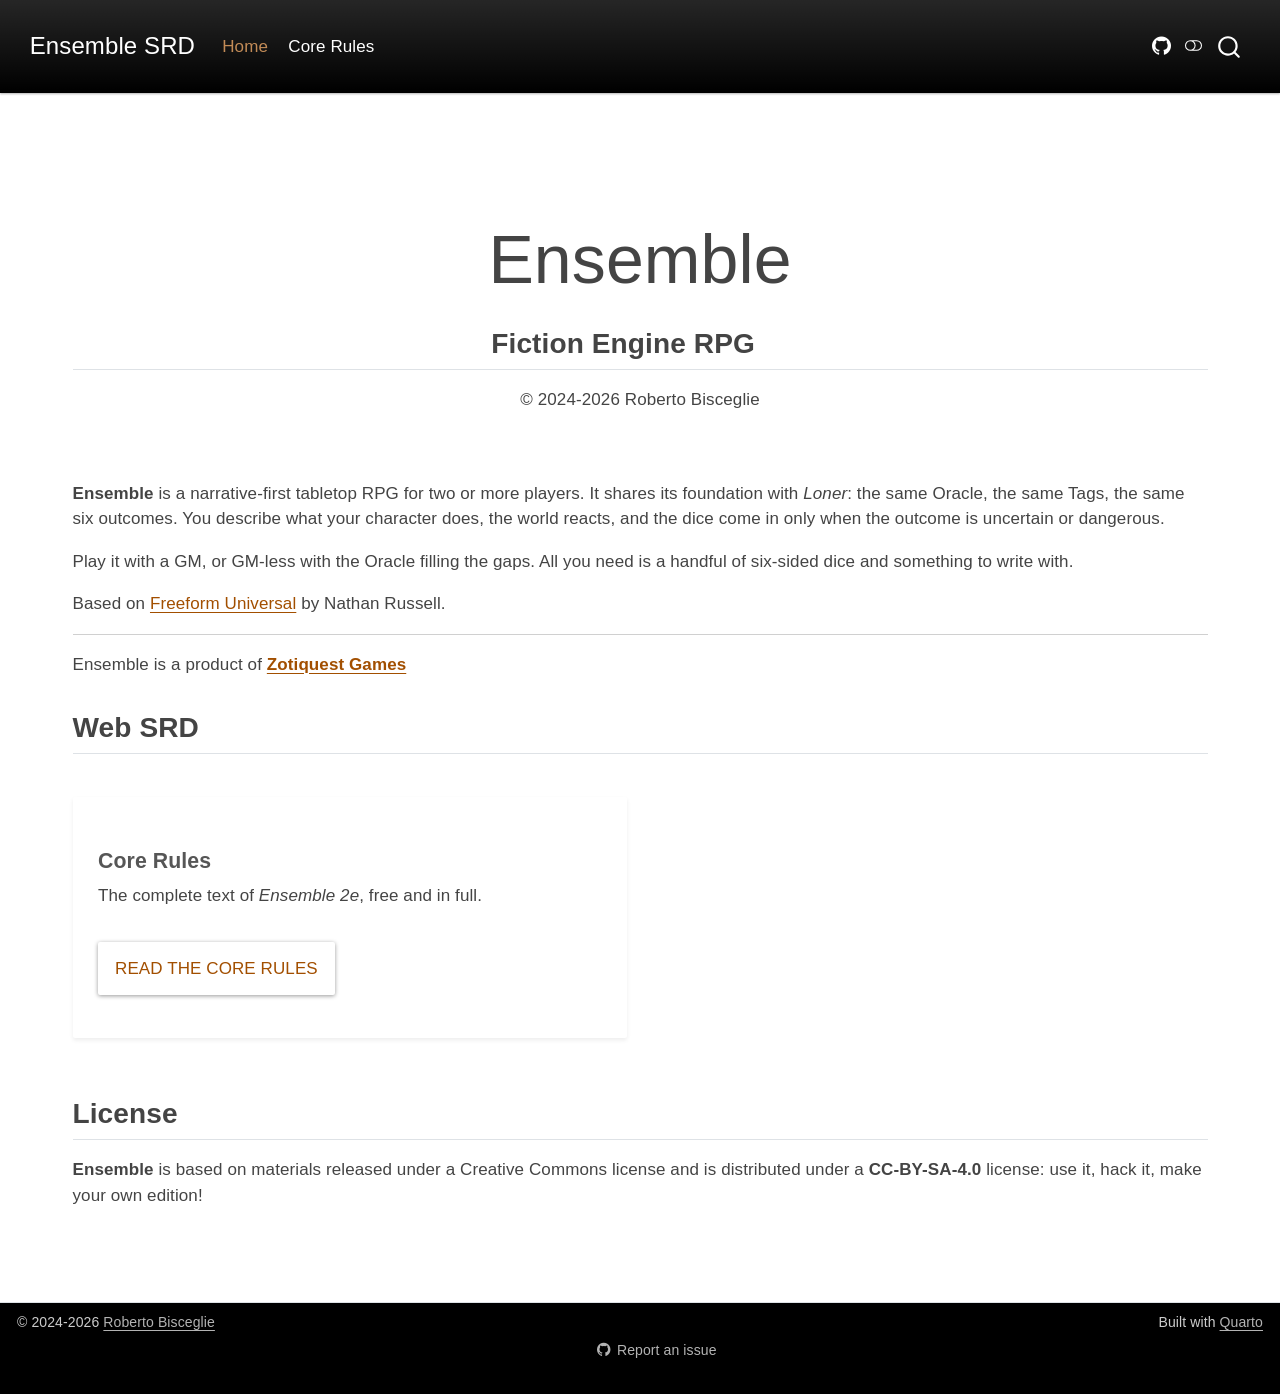
<file: index.html>
<!DOCTYPE html>
<html xmlns="http://www.w3.org/1999/xhtml" lang="en" xml:lang="en"><head>

<meta charset="utf-8">
<meta name="generator" content="quarto-1.11.9">

<meta name="viewport" content="width=device-width, initial-scale=1.0, user-scalable=yes">

<meta name="description" content="A narrative-first tabletop RPG engine for two or more players.">

<title>Ensemble: Fiction Engine RPG – Ensemble SRD</title>
<style>
/* Default styles provided by pandoc.
** See https://pandoc.org/MANUAL.html#variables-for-html for config info.
*/
span.smallcaps{font-variant: small-caps;}
div.columns{display: flex; gap: 1.5em;}
div.column{flex: auto;}
@media screen {
div.columns{gap: min(4vw, 1.5em);}
div.column{overflow-x: auto;}
}
div.hanging-indent{margin-left: 1.5em; text-indent: -1.5em;}
ul.task-list{list-style: none;}
ul.task-list li input[type="checkbox"] {
  width: 0.8em;
  margin: 0 0.8em 0.2em -1em; /* quarto-specific, see https://github.com/quarto-dev/quarto-cli/issues/4556 */ 
  vertical-align: middle;
}
</style>


<script src="site_libs/quarto-nav/quarto-nav.js"></script>
<script src="site_libs/quarto-nav/headroom.min.js"></script>
<script src="site_libs/clipboard/clipboard.min.js"></script>
<script src="site_libs/quarto-search/autocomplete.umd.js"></script>
<script src="site_libs/quarto-search/fuse.min.js"></script>
<script src="site_libs/quarto-search/quarto-search.js"></script>
<meta name="quarto:offset" content="./">
<script src="site_libs/quarto-html/quarto.js" type="module"></script>
<script src="site_libs/quarto-html/tabsets/tabsets.js" type="module"></script>
<script src="site_libs/quarto-html/scrollable-regions/scrollable-regions.js" type="module"></script>
<script src="site_libs/quarto-html/popper.min.js"></script>
<script src="site_libs/quarto-html/tippy.umd.min.js"></script>
<script src="site_libs/quarto-html/anchor.min.js"></script>
<link href="site_libs/quarto-html/tippy.css" rel="stylesheet">
<link href="site_libs/quarto-html/quarto-syntax-highlighting-63b5708e65d6cd79cd7618c58d0c21e7.css" rel="stylesheet" class="quarto-color-scheme" id="quarto-text-highlighting-styles">
<link href="site_libs/quarto-html/quarto-syntax-highlighting-dark-447e42e69aaa9833c0ba1b986f430b20.css" rel="stylesheet" class="quarto-color-scheme quarto-color-alternate" id="quarto-text-highlighting-styles">
<link href="site_libs/quarto-html/quarto-syntax-highlighting-63b5708e65d6cd79cd7618c58d0c21e7.css" rel="stylesheet" class="quarto-color-scheme-extra" id="quarto-text-highlighting-styles">
<script src="site_libs/bootstrap/bootstrap.min.js"></script>
<link href="site_libs/bootstrap/bootstrap-icons.css" rel="stylesheet">
<link href="site_libs/bootstrap/bootstrap-9a1acda90fa1c9ff6136f031258fb0ba.min.css" rel="stylesheet" append-hash="true" class="quarto-color-scheme" id="quarto-bootstrap" data-mode="light">
<link href="site_libs/bootstrap/bootstrap-dark-b6864b0c7dd1b841f8775e8aebc32da0.min.css" rel="stylesheet" append-hash="true" class="quarto-color-scheme quarto-color-alternate" id="quarto-bootstrap" data-mode="dark">
<link href="site_libs/bootstrap/bootstrap-9a1acda90fa1c9ff6136f031258fb0ba.min.css" rel="stylesheet" append-hash="true" class="quarto-color-scheme-extra" id="quarto-bootstrap" data-mode="light">
<script id="quarto-search-options" type="application/json">{
  "location": "navbar",
  "copy-button": false,
  "collapse-after": 3,
  "panel-placement": "end",
  "type": "overlay",
  "limit": 50,
  "keyboard-shortcut": [
    "f",
    "/",
    "s"
  ],
  "show-item-context": false,
  "language": {
    "search-no-results-text": "No results",
    "search-matching-documents-text": "matching documents",
    "search-copy-link-title": "Copy link to search",
    "search-hide-matches-text": "Hide additional matches",
    "search-more-match-text": "more match in this document",
    "search-more-matches-text": "more matches in this document",
    "search-clear-button-title": "Clear",
    "search-text-placeholder": "",
    "search-detached-cancel-button-title": "Cancel",
    "search-submit-button-title": "Submit",
    "search-label": "Search"
  }
}</script>


</head>

<body class="nav-fixed quarto-light"><a id="quarto-skip-link" class="visually-hidden-focusable" href="#quarto-document-content">Skip to main content</a><script id="quarto-html-before-body" type="application/javascript">
    const toggleBodyColorMode = (bsSheetEl) => {
      const mode = bsSheetEl.getAttribute("data-mode");
      const bodyEl = window.document.querySelector("body");
      if (mode === "dark") {
        bodyEl.classList.add("quarto-dark");
        bodyEl.classList.remove("quarto-light");
      } else {
        bodyEl.classList.add("quarto-light");
        bodyEl.classList.remove("quarto-dark");
      }
    }
    const toggleBodyColorPrimary = () => {
      const bsSheetEl = window.document.querySelector("link#quarto-bootstrap:not([rel=disabled-stylesheet])");
      if (bsSheetEl) {
        toggleBodyColorMode(bsSheetEl);
      }
    }
    const setColorSchemeToggle = (alternate) => {
      const toggles = window.document.querySelectorAll('.quarto-color-scheme-toggle');
      for (let i=0; i < toggles.length; i++) {
        const toggle = toggles[i];
        if (toggle) {
          toggle.setAttribute("aria-checked", alternate ? "true" : "false");
          if (alternate) {
            toggle.classList.add("alternate");
          } else {
            toggle.classList.remove("alternate");
          }
        }
      }
    };
    const toggleColorMode = (alternate) => {
      // Switch the stylesheets
      const primaryStylesheets = window.document.querySelectorAll('link.quarto-color-scheme:not(.quarto-color-alternate)');
      const alternateStylesheets = window.document.querySelectorAll('link.quarto-color-scheme.quarto-color-alternate');
      manageTransitions('#quarto-margin-sidebar .nav-link', false);
      if (alternate) {
        // note: dark is layered on light, we don't disable primary!
        enableStylesheet(alternateStylesheets);
        for (const sheetNode of alternateStylesheets) {
          if (sheetNode.id === "quarto-bootstrap") {
            toggleBodyColorMode(sheetNode);
          }
        }
      } else {
        disableStylesheet(alternateStylesheets);
        enableStylesheet(primaryStylesheets)
        toggleBodyColorPrimary();
      }
      manageTransitions('#quarto-margin-sidebar .nav-link', true);
      // Switch the toggles
      setColorSchemeToggle(alternate)
    }
    // Hack to workaround the fact that safari doesn't
    // properly recolor the scrollbar when toggling (#1455).
    // Not run on load: stylesheets are set before first paint there, and
    // scrolling would undo the scroll to a URL fragment (#14973).
    // The one pixel nudge keeps the reader where they were.
    const refreshSafariScrollbar = () => {
      if (navigator.userAgent.indexOf('Safari') > 0 && navigator.userAgent.indexOf('Chrome') == -1) {
        manageTransitions("body", false);
        const scrollY = window.scrollY;
        window.scrollTo(0, scrollY > 0 ? scrollY - 1 : 1);
        setTimeout(() => {
          window.scrollTo(0, scrollY);
          manageTransitions("body", true);
        }, 40);
      }
    }
    const disableStylesheet = (stylesheets) => {
      for (let i=0; i < stylesheets.length; i++) {
        const stylesheet = stylesheets[i];
        stylesheet.rel = 'disabled-stylesheet';
      }
    }
    const enableStylesheet = (stylesheets) => {
      for (let i=0; i < stylesheets.length; i++) {
        const stylesheet = stylesheets[i];
        if(stylesheet.rel !== 'stylesheet') { // for Chrome, which will still FOUC without this check
          stylesheet.rel = 'stylesheet';
        }
      }
    }
    const manageTransitions = (selector, allowTransitions) => {
      const els = window.document.querySelectorAll(selector);
      for (let i=0; i < els.length; i++) {
        const el = els[i];
        if (allowTransitions) {
          el.classList.remove('notransition');
        } else {
          el.classList.add('notransition');
        }
      }
    }
    const isFileUrl = () => {
      return window.location.protocol === 'file:';
    }
    const hasAlternateSentinel = () => {
      let styleSentinel = getColorSchemeSentinel();
      if (styleSentinel !== null) {
        return styleSentinel === "alternate";
      } else {
        return false;
      }
    }
    const setStyleSentinel = (alternate) => {
      const value = alternate ? "alternate" : "default";
      if (!isFileUrl()) {
        window.localStorage.setItem("quarto-color-scheme", value);
      } else {
        localAlternateSentinel = value;
      }
    }
    const getColorSchemeSentinel = () => {
      if (!isFileUrl()) {
        const storageValue = window.localStorage.getItem("quarto-color-scheme");
        return storageValue != null ? storageValue : localAlternateSentinel;
      } else {
        return localAlternateSentinel;
      }
    }
    const toggleGiscusIfUsed = (isAlternate, darkModeDefault) => {
      const baseTheme = document.querySelector('#giscus-base-theme')?.value ?? 'light';
      const alternateTheme = document.querySelector('#giscus-alt-theme')?.value ?? 'dark';
      let newTheme = '';
      if(authorPrefersDark) {
        newTheme = isAlternate ? baseTheme : alternateTheme;
      } else {
        newTheme = isAlternate ? alternateTheme : baseTheme;
      }
      const changeGiscusTheme = () => {
        // From: https://github.com/giscus/giscus/issues/336
        const sendMessage = (message) => {
          const iframe = document.querySelector('iframe.giscus-frame');
          if (!iframe) return;
          iframe.contentWindow.postMessage({ giscus: message }, 'https://giscus.app');
        }
        sendMessage({
          setConfig: {
            theme: newTheme
          }
        });
      }
      const isGiscussLoaded = window.document.querySelector('iframe.giscus-frame') !== null;
      if (isGiscussLoaded) {
        changeGiscusTheme();
      }
    };
    const authorPrefersDark = false;
    const darkModeDefault = authorPrefersDark;
      document.querySelector('link#quarto-text-highlighting-styles.quarto-color-scheme-extra').rel = 'disabled-stylesheet';
      document.querySelector('link#quarto-bootstrap.quarto-color-scheme-extra').rel = 'disabled-stylesheet';
    let localAlternateSentinel = darkModeDefault ? 'alternate' : 'default';
    // Dark / light mode switch
    window.quartoToggleColorScheme = () => {
      // Read the current dark / light value
      let toAlternate = !hasAlternateSentinel();
      toggleColorMode(toAlternate);
      refreshSafariScrollbar();
      setStyleSentinel(toAlternate);
      toggleGiscusIfUsed(toAlternate, darkModeDefault);
      window.dispatchEvent(new Event('resize'));
    };
    // Switch to dark mode if need be
    if (hasAlternateSentinel()) {
      toggleColorMode(true);
    } else {
      toggleColorMode(false);
    }
  </script>

<div id="quarto-search-results"></div>
  <header id="quarto-header" class="headroom fixed-top">
    <nav class="navbar navbar-expand-lg " data-bs-theme="dark" aria-label="Site">
      <div class="navbar-container container-fluid">
      <div class="navbar-brand-container mx-auto">
    <a class="navbar-brand" href="./index.html">
    <span class="navbar-title">Ensemble SRD</span>
    </a>
  </div>
          <button class="navbar-toggler" type="button" data-bs-toggle="collapse" data-bs-target="#navbarCollapse" aria-controls="navbarCollapse" aria-expanded="false" aria-label="Toggle navigation" onclick="if (window.quartoToggleHeadroom) { window.quartoToggleHeadroom(); }">
  <span class="navbar-toggler-icon"></span>
</button>
          <div class="collapse navbar-collapse" id="navbarCollapse">
            <ul class="navbar-nav navbar-nav-scroll me-auto">
  <li class="nav-item">
    <a class="nav-link active" href="./index.html" aria-current="page"> 
<span class="menu-text">Home</span></a>
  </li>  
  <li class="nav-item">
    <a class="nav-link" href="./core/ensemble-2e.html"> 
<span class="menu-text">Core Rules</span></a>
  </li>  
</ul>
            <ul class="navbar-nav navbar-nav-scroll ms-auto">
  <li class="nav-item compact">
    <a class="nav-link" href="https://github.com/zotiquestgames/ensemblesrd"> <i class="bi bi-github" role="img">
</i> 
<span class="menu-text"></span></a>
  </li>  
</ul>
          </div> <!-- /navcollapse -->
            <div class="quarto-navbar-tools">
  <button type="button" role="switch" aria-checked="false" class="quarto-color-scheme-toggle quarto-navigation-tool  px-1" onclick="window.quartoToggleColorScheme(); return false;" title="Toggle dark mode" aria-label="Toggle dark mode"><i class="bi"></i></button>
</div>
            <div id="quarto-search" class="" title="Search"></div>
      </div> <!-- /container-fluid -->
    </nav>
</header>
<!-- content -->
<div id="quarto-content" class="quarto-container page-columns page-rows-contents page-layout-full page-navbar">
<!-- sidebar -->
<!-- margin-sidebar -->
    
<!-- main -->
<main class="content column-page" id="quarto-document-content" tabindex="-1"><header id="title-block-header" class="quarto-title-block"></header>





<section id="ensemble" class="level1 text-center py-5">
<h1><span style="font-family: 'Takota', sans-serif; font-weight: normal; font-size: 2em; line-height: 1;">Ensemble</span></h1>
<section id="fiction-engine-rpg" class="level2">
<h2 class="anchored" data-anchor-id="fiction-engine-rpg"><span style="font-family: 'Raleway', sans-serif; font-weight: 900;">Fiction Engine RPG</span></h2>
<p>© 2024-2026 Roberto Bisceglie</p>
</section>
</section>
<p><strong>Ensemble</strong> is a narrative-first tabletop RPG for two or more players. It shares its foundation with <em>Loner</em>: the same Oracle, the same Tags, the same six outcomes. You describe what your character does, the world reacts, and the dice come in only when the outcome is uncertain or dangerous.</p>
<p>Play it with a GM, or GM-less with the Oracle filling the gaps. All you need is a handful of six-sided dice and something to write with.</p>
<p>Based on <a href="https://www.perilplanet.com/freeform-universal/">Freeform Universal</a> by Nathan Russell.</p>
<hr>
<p>Ensemble is a product of <a href="https://zotiquestgames.com"><strong>Zotiquest Games</strong></a></p>
<section id="web-srd" class="level2">
<h2 class="anchored" data-anchor-id="web-srd">Web SRD</h2>
<div class="grid gap-4 py-4">
<div class="g-col-12 g-col-md-6">
<section id="core-rules" class="level4 card p-4 h-100 shadow-sm">
<h4 class="anchored" data-anchor-id="core-rules">Core Rules</h4>
<p>The complete text of <em>Ensemble 2e</em>, free and in full.</p>
<p><a href="./core/ensemble-2e.html" class="btn btn-outline-primary mt-3">Read the Core Rules</a></p>
</section>
</div>
</div>
</section>
<section id="license" class="level2">
<h2 class="anchored" data-anchor-id="license">License</h2>
<p><strong>Ensemble</strong> is based on materials released under a Creative Commons license and is distributed under a <strong>CC-BY-SA-4.0</strong> license: use it, hack it, make your own edition!</p>


</section>

</main> <!-- /main -->
<script id="quarto-html-after-body" type="application/javascript">
  window.document.addEventListener("DOMContentLoaded", function (event) {
    // Ensure there is a toggle, if there isn't float one in the top right
    if (window.document.querySelector('.quarto-color-scheme-toggle') === null) {
      const toggle = window.document.createElement('button');
      toggle.type = "button";
      toggle.setAttribute("role", "switch");
      toggle.setAttribute("aria-checked", "false");
      toggle.classList.add('top-right');
      toggle.classList.add('quarto-color-scheme-toggle');
      toggle.setAttribute("aria-label", "Toggle dark mode");
      toggle.onclick = function() { try { window.quartoToggleColorScheme(); } catch {} return false; };
      const i = window.document.createElement("i");
      i.classList.add('bi');
      toggle.appendChild(i);
      // Put the toggle in a landmark of its own, so that landmark navigation
      // can reach it.
      //
      // The container is always a fresh direct child of body, and the toggle is
      // never moved into page furniture that the theme or the author controls.
      // The toggle is positioned against the page, so any ancestor that
      // establishes a containing block captures it: a positioned element or a
      // grid for position: absolute, and transform, filter, will-change or
      // contain for position: fixed. A direct child of body has none of these
      // to inherit, and the shift when one appears is silent and visual.
      //
      // ARIA says a document should have at most one banner, and axe reports a
      // duplicate whether or not the banners carry distinct labels. So use a
      // header when the page has no banner yet, and a named region otherwise.
      //
      // A header is a banner wherever it sits, unless it is inside sectioning
      // content, so this cannot just look at the children of body: a custom
      // page layout wraps the title block header in a plain div. An explicit
      // role="banner" always counts.
      const sectioning = 'article, aside, main, nav, section, [role="article"], [role="complementary"], [role="main"], [role="navigation"], [role="region"]';
      const hasBanner = Array.from(
        window.document.querySelectorAll('header:not([role]), [role="banner"]')
      ).some(function(el) {
        return el.hasAttribute("role") || el.closest(sectioning) === null;
      });
      const container = window.document.createElement(hasBanner ? "div" : "header");
      if (hasBanner) {
        container.setAttribute("role", "region");
        container.setAttribute("aria-label", "Toggle dark mode");
      }
      container.classList.add('quarto-color-scheme-toggle-container');
      container.appendChild(toggle);
      window.document.body.appendChild(container);
    }
    setColorSchemeToggle(hasAlternateSentinel())
    const icon = "";
    const anchorJS = new window.AnchorJS();
    anchorJS.options = {
      placement: 'right',
      icon: icon
    };
    anchorJS.add('.anchored');
    const isCodeAnnotation = (el) => {
      for (const clz of el.classList) {
        if (clz.startsWith('code-annotation-')) {                     
          return true;
        }
      }
      return false;
    }
    const onCopySuccess = function(e) {
      // button target
      const button = e.trigger;
      // don't keep focus
      button.blur();
      // flash "checked"
      button.classList.add('code-copy-button-checked');
      var currentTitle = button.getAttribute("title");
      button.setAttribute("title", "Copied!");
      let tooltip;
      if (window.bootstrap) {
        button.setAttribute("data-bs-toggle", "tooltip");
        button.setAttribute("data-bs-placement", "left");
        button.setAttribute("data-bs-title", "Copied!");
        tooltip = new bootstrap.Tooltip(button, 
          { trigger: "manual", 
            customClass: "code-copy-button-tooltip",
            offset: [0, -8]});
        tooltip.show();    
      }
      setTimeout(function() {
        if (tooltip) {
          tooltip.hide();
          button.removeAttribute("data-bs-title");
          button.removeAttribute("data-bs-toggle");
          button.removeAttribute("data-bs-placement");
        }
        button.setAttribute("title", currentTitle);
        button.classList.remove('code-copy-button-checked');
      }, 1000);
      // clear code selection
      e.clearSelection();
    }
    const getTextToCopy = function(trigger) {
      const outerScaffold = trigger.parentElement.cloneNode(true);
      const codeEl = outerScaffold.querySelector('code');
      for (const childEl of codeEl.children) {
        if (isCodeAnnotation(childEl)) {
          childEl.remove();
        }
      }
      return codeEl.innerText;
    }
    const clipboard = new window.ClipboardJS('.code-copy-button:not([data-in-quarto-modal])', {
      text: getTextToCopy
    });
    clipboard.on('success', onCopySuccess);
    if (window.document.getElementById('quarto-embedded-source-code-modal')) {
      const clipboardModal = new window.ClipboardJS('.code-copy-button[data-in-quarto-modal]', {
        text: getTextToCopy,
        container: window.document.getElementById('quarto-embedded-source-code-modal')
      });
      clipboardModal.on('success', onCopySuccess);
    }
      var localhostRegex = new RegExp(/^(?:http|https):\/\/localhost\:?[0-9]*\//);
      var mailtoRegex = new RegExp(/^mailto:/);
        var filterRegex = new RegExp("https:\/\/ensemblesrd\.zotiquestgames\.com\/");
      var isInternal = (href) => {
          return filterRegex.test(href) || localhostRegex.test(href) || mailtoRegex.test(href);
      }
      // Inspect non-navigation links and adorn them if external
      window.quartoDecorateExternalLinks = function (root) {
     var links = (root || window.document).querySelectorAll('a[href]:not(.nav-link):not(.navbar-brand):not(.toc-action):not(.sidebar-link):not(.sidebar-item-toggle):not(.pagination-link):not(.no-external):not([aria-hidden]):not(.dropdown-item):not(.quarto-navigation-tool):not(.about-link)');
      for (var i=0; i<links.length; i++) {
        const link = links[i];
        if (!isInternal(link.href)) {
          // undo the damage that might have been done by quarto-nav.js in the case of
          // links that we want to consider external
          if (link.dataset.originalHref !== undefined) {
            link.href = link.dataset.originalHref;
          }
          if (!link.classList.contains('no-external-icon')) {
          }
        }
      }
      };
      window.quartoDecorateExternalLinks(window.document);
    // Esc closes the popup (WCAG 1.4.13) and focus leaving both trigger and
    // popup closes it (WCAG 2.4.11); tippy handles neither for interactive popups.
    const hideOnEscAndFocusOut = {
      name: 'hideOnEscAndFocusOut',
      defaultValue: true,
      fn(instance) {
        const dismiss = () => {
          // A show scheduled by the trigger delay would otherwise reopen it
          instance.clearDelayTimeouts();
          instance.hide();
        };
        const onKeyDown = (event) => {
          if (event.key !== 'Escape') {
            return;
          }
          // Keep Esc from also reaching page handlers (e.g. reveal.js overview),
          // except an open reveal.js slide menu, which Esc should close too.
          // The menu handles keys only when its keyboard option is on.
          const menuHandlesEsc = window.Reveal?.getPlugin?.('menu')?.isOpen() &&
            window.Reveal.getConfig().menu?.keyboard !== false;
          if (!menuHandlesEsc) {
            event.stopPropagation();
          }
          if (instance.popper.contains(window.document.activeElement)) {
            // Disabled while refocusing so the focus trigger does not reopen it
            instance.disable();
            instance.reference.focus();
            instance.enable();
          }
          dismiss();
        };
        const onFocusOut = (event) => {
          const target = event.relatedTarget;
          if (target && !instance.reference.contains(target) &&
              !instance.popper.contains(target)) {
            dismiss();
          }
        };
        // On the trigger too: a click trigger (code-annotations: select) has no
        // blur handling. Attached for the instance's lifetime so leaving the
        // trigger also cancels a show still pending on the trigger delay.
        instance.reference.addEventListener('focusout', onFocusOut);
        return {
          onShow() {
            window.document.addEventListener('keydown', onKeyDown, true);
            instance.popper.addEventListener('focusout', onFocusOut);
          },
          onHide() {
            window.document.removeEventListener('keydown', onKeyDown, true);
            instance.popper.removeEventListener('focusout', onFocusOut);
          },
          onDestroy() {
            instance.reference.removeEventListener('focusout', onFocusOut);
          },
        };
      },
    };
    function tippyHover(el, contentFn, onTriggerFn, onUntriggerFn) {
      const config = {
        allowHTML: true,
        maxWidth: 500,
        delay: 100,
        arrow: false,
        appendTo: function(el) {
            return el.parentElement;
        },
        interactive: true,
        interactiveBorder: 10,
        theme: 'quarto',
        placement: 'bottom-start',
        plugins: [hideOnEscAndFocusOut],
      };
      if (contentFn) {
        config.content = contentFn;
      }
      if (onTriggerFn) {
        config.onTrigger = onTriggerFn;
      }
      if (onUntriggerFn) {
        config.onUntrigger = onUntriggerFn;
      }
      window.tippy(el, config); 
    }
    const noterefs = window.document.querySelectorAll('a[role="doc-noteref"]');
    for (var i=0; i<noterefs.length; i++) {
      const ref = noterefs[i];
      tippyHover(ref, function() {
        // use id or data attribute instead here
        let href = ref.getAttribute('data-footnote-href') || ref.getAttribute('href');
        try { href = new URL(href).hash; } catch {}
        const id = href.replace(/^#\/?/, "");
        const note = window.document.getElementById(id);
        if (note) {
          return note.innerHTML;
        } else {
          return "";
        }
      });
    }
    const xrefs = window.document.querySelectorAll('a.quarto-xref');
    const processXRef = (id, note) => {
      // Strip column container classes
      const stripColumnClz = (el) => {
        el.classList.remove("page-full", "page-columns");
        if (el.children) {
          for (const child of el.children) {
            stripColumnClz(child);
          }
        }
      }
      stripColumnClz(note)
      if (id === null || id.startsWith('sec-')) {
        // Special case sections, only their first couple elements
        const container = document.createElement("div");
        if (note.children && note.children.length > 2) {
          container.appendChild(note.children[0].cloneNode(true));
          for (let i = 1; i < note.children.length; i++) {
            const child = note.children[i];
            if (child.tagName === "P" && child.innerText === "") {
              continue;
            } else {
              container.appendChild(child.cloneNode(true));
              break;
            }
          }
          if (window.Quarto?.typesetMath) {
            window.Quarto.typesetMath(container);
          }
          return container.innerHTML
        } else {
          if (window.Quarto?.typesetMath) {
            window.Quarto.typesetMath(note);
          }
          return note.innerHTML;
        }
      } else {
        // Remove any anchor links if they are present
        const anchorLink = note.querySelector('a.anchorjs-link');
        if (anchorLink) {
          anchorLink.remove();
        }
        if (window.Quarto?.typesetMath) {
          window.Quarto.typesetMath(note);
        }
        if (note.classList.contains("callout")) {
          return note.outerHTML;
        } else {
          return note.innerHTML;
        }
      }
    }
    for (var i=0; i<xrefs.length; i++) {
      const xref = xrefs[i];
      tippyHover(xref, undefined, function(instance) {
        instance.disable();
        let url = xref.getAttribute('href');
        let hash = undefined; 
        if (url.startsWith('#')) {
          hash = url;
        } else {
          try { hash = new URL(url).hash; } catch {}
        }
        if (hash) {
          const id = hash.replace(/^#\/?/, "");
          const note = window.document.getElementById(id);
          if (note !== null) {
            try {
              const html = processXRef(id, note.cloneNode(true));
              instance.setContent(html);
            } finally {
              instance.enable();
              instance.show();
            }
          } else {
            // See if we can fetch this
            fetch(url.split('#')[0])
            .then(res => res.text())
            .then(html => {
              const parser = new DOMParser();
              const htmlDoc = parser.parseFromString(html, "text/html");
              const note = htmlDoc.getElementById(id);
              if (note !== null) {
                const html = processXRef(id, note);
                instance.setContent(html);
              } 
            }).finally(() => {
              instance.enable();
              instance.show();
            });
          }
        } else {
          // See if we can fetch a full url (with no hash to target)
          // This is a special case and we should probably do some content thinning / targeting
          fetch(url)
          .then(res => res.text())
          .then(html => {
            const parser = new DOMParser();
            const htmlDoc = parser.parseFromString(html, "text/html");
            const note = htmlDoc.querySelector('main.content');
            if (note !== null) {
              // This should only happen for chapter cross references
              // (since there is no id in the URL)
              // remove the first header
              if (note.children.length > 0 && note.children[0].tagName === "HEADER") {
                note.children[0].remove();
              }
              const html = processXRef(null, note);
              instance.setContent(html);
            } 
          }).finally(() => {
            instance.enable();
            instance.show();
          });
        }
      }, function(instance) {
      });
    }
        let selectedAnnoteEl;
        const selectorForAnnotation = ( cell, annotation) => {
          let cellAttr = 'data-code-cell="' + cell + '"';
          let lineAttr = 'data-code-annotation="' +  annotation + '"';
          const selector = 'span[' + cellAttr + '][' + lineAttr + ']';
          return selector;
        }
        const selectCodeLines = (annoteEl) => {
          const doc = window.document;
          const targetCell = annoteEl.getAttribute("data-target-cell");
          const targetAnnotation = annoteEl.getAttribute("data-target-annotation");
          const annoteSpan = window.document.querySelector(selectorForAnnotation(targetCell, targetAnnotation));
          const lines = annoteSpan.getAttribute("data-code-lines").split(",");
          const lineIds = lines.map((line) => {
            return targetCell + "-" + line;
          })
          // Each band is positioned against its own containing block, which is
          // not the offsetParent of the lines, so place it from client rects.
          const placeBand = (band, firstEl, lastEl, codeBlock) => {
            const container = band.offsetParent;
            if (container === null) {
              return;
            }
            const containerRect = container.getBoundingClientRect();
            // Reveal.js scales slides with a transform, so convert client
            // pixels back to the CSS pixels of the container.
            const scale = containerRect.height / container.offsetHeight || 1;
            const firstRect = firstEl.getBoundingClientRect();
            const lastRect = lastEl.getBoundingClientRect();
            const top = (firstRect.top - containerRect.top) / scale - container.clientTop + container.scrollTop;
            const height = (lastRect.bottom - firstRect.top) / scale;
            band.style.top = top - 2 + "px";
            band.style.height = height + 4 + "px";
            if (codeBlock) {
              // Without the copy button wrapper, the containing block is wider
              // than the code block, so span the code block explicitly.
              const blockRect = codeBlock.getBoundingClientRect();
              band.style.left = (blockRect.left - containerRect.left) / scale - container.clientLeft + container.scrollLeft + "px";
              band.style.width = blockRect.width / scale + "px";
            }
          };
          if (lineIds.length > 0) {
            const el = window.document.getElementById(lineIds[0]);
            const lastEl = window.document.getElementById(lineIds[lineIds.length - 1]);
            const parent = el.parentElement.parentElement;
            // cook up a div (if necessary) and position it
            let div = window.document.getElementById("code-annotation-line-highlight");
            if (div === null) {
              div = window.document.createElement("div");
              div.setAttribute("id", "code-annotation-line-highlight");
              div.style.position = 'absolute';
              parent.appendChild(div);
            }
            placeBand(div, el, lastEl, parent.closest("div.sourceCode") || parent);
            let gutterDiv = window.document.getElementById("code-annotation-line-highlight-gutter");
            if (gutterDiv === null) {
              gutterDiv = window.document.createElement("div");
              gutterDiv.setAttribute("id", "code-annotation-line-highlight-gutter");
              gutterDiv.style.position = 'absolute';
              const codeCell = window.document.getElementById(targetCell);
              const gutter = codeCell.querySelector('.code-annotation-gutter');
              gutter.appendChild(gutterDiv);
            }
            placeBand(gutterDiv, el, lastEl);
            selectedAnnoteEl = annoteEl;
          }
        };
        const unselectCodeLines = () => {
          const elementsIds = ["code-annotation-line-highlight", "code-annotation-line-highlight-gutter"];
          elementsIds.forEach((elId) => {
            const div = window.document.getElementById(elId);
            if (div) {
              div.remove();
            }
          });
          selectedAnnoteEl = undefined;
        };
          // Handle positioning of the toggle
      window.addEventListener(
        "resize",
        throttle(() => {
          elRect = undefined;
          if (selectedAnnoteEl) {
            selectCodeLines(selectedAnnoteEl);
          }
        }, 10)
      );
      function throttle(fn, ms) {
      let throttle = false;
      let timer;
        return (...args) => {
          if(!throttle) { // first call gets through
              fn.apply(this, args);
              throttle = true;
          } else { // all the others get throttled
              if(timer) clearTimeout(timer); // cancel #2
              timer = setTimeout(() => {
                fn.apply(this, args);
                timer = throttle = false;
              }, ms);
          }
        };
      }
        // Attach click handler to the DT
        const annoteDls = window.document.querySelectorAll('dt[data-target-cell]');
        for (const annoteDlNode of annoteDls) {
          annoteDlNode.addEventListener('click', (event) => {
            const clickedEl = event.target;
            if (clickedEl !== selectedAnnoteEl) {
              unselectCodeLines();
              const activeEl = window.document.querySelector('dt[data-target-cell].code-annotation-active');
              if (activeEl) {
                activeEl.classList.remove('code-annotation-active');
              }
              selectCodeLines(clickedEl);
              clickedEl.classList.add('code-annotation-active');
            } else {
              // Unselect the line
              unselectCodeLines();
              clickedEl.classList.remove('code-annotation-active');
            }
          });
        }
    const findCites = (el) => {
      const parentEl = el.parentElement;
      if (parentEl) {
        const cites = parentEl.dataset.cites;
        if (cites) {
          return {
            el,
            cites: cites.split(' ')
          };
        } else {
          return findCites(el.parentElement)
        }
      } else {
        return undefined;
      }
    };
    var bibliorefs = window.document.querySelectorAll('a[role="doc-biblioref"]');
    for (var i=0; i<bibliorefs.length; i++) {
      const ref = bibliorefs[i];
      const citeInfo = findCites(ref);
      if (citeInfo) {
        tippyHover(citeInfo.el, function() {
          var popup = window.document.createElement('div');
          citeInfo.cites.forEach(function(cite) {
            var citeDiv = window.document.createElement('div');
            citeDiv.classList.add('hanging-indent');
            citeDiv.classList.add('csl-entry');
            var biblioDiv = window.document.getElementById('ref-' + cite);
            if (biblioDiv) {
              citeDiv.innerHTML = biblioDiv.innerHTML;
            }
            popup.appendChild(citeDiv);
          });
          return popup.innerHTML;
        });
      }
    }
  });
  </script>
  <script type="application/javascript">
  window.quartoScrollableRegionsLabels = {"code":"Scrollable code","output":"Scrollable output"};
  </script>
</div> <!-- /content -->
<footer class="footer">
  <div class="nav-footer">
    <div class="nav-footer-left">
<p>© 2024-2026 <a href="https://zotiquestgames.com">Roberto Bisceglie</a></p>
</div>   
    <div class="nav-footer-center">
      &nbsp;
    <div class="toc-actions"><ul><li><a href="https://github.com/zotiquestgames/ensemblesrd/issues/new" class="toc-action"><i class="bi bi-github"></i>Report an issue</a></li></ul></div></div>
    <div class="nav-footer-right">
<p>Built with <a href="https://quarto.org">Quarto</a></p>
</div>
  </div>
</footer>




</body></html>
</file>
<file: site_libs/quarto-html/tippy.css>
.tippy-box[data-animation=fade][data-state=hidden]{opacity:0}[data-tippy-root]{max-width:calc(100vw - 10px)}.tippy-box{position:relative;background-color:#333;color:#fff;border-radius:4px;font-size:14px;line-height:1.4;white-space:normal;outline:0;transition-property:transform,visibility,opacity}.tippy-box[data-placement^=top]>.tippy-arrow{bottom:0}.tippy-box[data-placement^=top]>.tippy-arrow:before{bottom:-7px;left:0;border-width:8px 8px 0;border-top-color:initial;transform-origin:center top}.tippy-box[data-placement^=bottom]>.tippy-arrow{top:0}.tippy-box[data-placement^=bottom]>.tippy-arrow:before{top:-7px;left:0;border-width:0 8px 8px;border-bottom-color:initial;transform-origin:center bottom}.tippy-box[data-placement^=left]>.tippy-arrow{right:0}.tippy-box[data-placement^=left]>.tippy-arrow:before{border-width:8px 0 8px 8px;border-left-color:initial;right:-7px;transform-origin:center left}.tippy-box[data-placement^=right]>.tippy-arrow{left:0}.tippy-box[data-placement^=right]>.tippy-arrow:before{left:-7px;border-width:8px 8px 8px 0;border-right-color:initial;transform-origin:center right}.tippy-box[data-inertia][data-state=visible]{transition-timing-function:cubic-bezier(.54,1.5,.38,1.11)}.tippy-arrow{width:16px;height:16px;color:#333}.tippy-arrow:before{content:"";position:absolute;border-color:transparent;border-style:solid}.tippy-content{position:relative;padding:5px 9px;z-index:1}
</file>
<file: site_libs/quarto-html/quarto-syntax-highlighting-63b5708e65d6cd79cd7618c58d0c21e7.css>
/* quarto syntax highlight colors */
:root {
  --quarto-hl-ot-color: #003B4F;
  --quarto-hl-at-color: #657422;
  --quarto-hl-ss-color: #20794D;
  --quarto-hl-an-color: #5E5E5E;
  --quarto-hl-fu-color: #4758AB;
  --quarto-hl-st-color: #20794D;
  --quarto-hl-cf-color: #003B4F;
  --quarto-hl-op-color: #5E5E5E;
  --quarto-hl-er-color: #AD0000;
  --quarto-hl-bn-color: #AD0000;
  --quarto-hl-al-color: #AD0000;
  --quarto-hl-va-color: #111111;
  --quarto-hl-bu-color: inherit;
  --quarto-hl-ex-color: inherit;
  --quarto-hl-pp-color: #AD0000;
  --quarto-hl-in-color: #5E5E5E;
  --quarto-hl-vs-color: #20794D;
  --quarto-hl-wa-color: #5E5E5E;
  --quarto-hl-do-color: #5E5E5E;
  --quarto-hl-im-color: #00769E;
  --quarto-hl-ch-color: #20794D;
  --quarto-hl-dt-color: #AD0000;
  --quarto-hl-fl-color: #AD0000;
  --quarto-hl-co-color: #5E5E5E;
  --quarto-hl-cv-color: #5E5E5E;
  --quarto-hl-cn-color: #8f5902;
  --quarto-hl-sc-color: #5E5E5E;
  --quarto-hl-dv-color: #AD0000;
  --quarto-hl-kw-color: #003B4F;
}

/* other quarto variables */
:root {
  --quarto-font-monospace: SFMono-Regular, Menlo, Monaco, Consolas, "Liberation Mono", "Courier New", monospace;
}

/* syntax highlight based on Pandoc's rules */
pre > code.sourceCode > span {
  color: #003B4F;
}

code.sourceCode > span {
  color: #003B4F;
}

div.sourceCode,
div.sourceCode pre.sourceCode {
  color: #003B4F;
}

/* Normal */
code span {
  color: #003B4F;
}

/* Alert */
code span.al {
  color: #AD0000;
  font-style: inherit;
}

/* Annotation */
code span.an {
  color: #5E5E5E;
  font-style: inherit;
}

/* Attribute */
code span.at {
  color: #657422;
  font-style: inherit;
}

/* BaseN */
code span.bn {
  color: #AD0000;
  font-style: inherit;
}

/* BuiltIn */
code span.bu {
  font-style: inherit;
}

/* ControlFlow */
code span.cf {
  color: #003B4F;
  font-weight: bold;
  font-style: inherit;
}

/* Char */
code span.ch {
  color: #20794D;
  font-style: inherit;
}

/* Constant */
code span.cn {
  color: #8f5902;
  font-style: inherit;
}

/* Comment */
code span.co {
  color: #5E5E5E;
  font-style: inherit;
}

/* CommentVar */
code span.cv {
  color: #5E5E5E;
  font-style: italic;
}

/* Documentation */
code span.do {
  color: #5E5E5E;
  font-style: italic;
}

/* DataType */
code span.dt {
  color: #AD0000;
  font-style: inherit;
}

/* DecVal */
code span.dv {
  color: #AD0000;
  font-style: inherit;
}

/* Error */
code span.er {
  color: #AD0000;
  font-style: inherit;
}

/* Extension */
code span.ex {
  font-style: inherit;
}

/* Float */
code span.fl {
  color: #AD0000;
  font-style: inherit;
}

/* Function */
code span.fu {
  color: #4758AB;
  font-style: inherit;
}

/* Import */
code span.im {
  color: #00769E;
  font-style: inherit;
}

/* Information */
code span.in {
  color: #5E5E5E;
  font-style: inherit;
}

/* Keyword */
code span.kw {
  color: #003B4F;
  font-weight: bold;
  font-style: inherit;
}

/* Operator */
code span.op {
  color: #5E5E5E;
  font-style: inherit;
}

/* Other */
code span.ot {
  color: #003B4F;
  font-style: inherit;
}

/* Preprocessor */
code span.pp {
  color: #AD0000;
  font-style: inherit;
}

/* SpecialChar */
code span.sc {
  color: #5E5E5E;
  font-style: inherit;
}

/* SpecialString */
code span.ss {
  color: #20794D;
  font-style: inherit;
}

/* String */
code span.st {
  color: #20794D;
  font-style: inherit;
}

/* Variable */
code span.va {
  color: #111111;
  font-style: inherit;
}

/* VerbatimString */
code span.vs {
  color: #20794D;
  font-style: inherit;
}

/* Warning */
code span.wa {
  color: #5E5E5E;
  font-style: italic;
}

.prevent-inlining {
  content: "</";
}

/*# sourceMappingURL=054cc16b9e9817627be6994582d2ffb5.css.map */
</file>
<file: site_libs/quarto-html/quarto-syntax-highlighting-dark-447e42e69aaa9833c0ba1b986f430b20.css>
/* quarto syntax highlight colors */
:root {
  --quarto-hl-al-color: #f07178;
  --quarto-hl-an-color: #d4d0ab;
  --quarto-hl-at-color: #00e0e0;
  --quarto-hl-bn-color: #d4d0ab;
  --quarto-hl-bu-color: #abe338;
  --quarto-hl-ch-color: #abe338;
  --quarto-hl-co-color: #f8f8f2;
  --quarto-hl-cv-color: #ffd700;
  --quarto-hl-cn-color: #ffd700;
  --quarto-hl-cf-color: #ffa07a;
  --quarto-hl-dt-color: #ffa07a;
  --quarto-hl-dv-color: #d4d0ab;
  --quarto-hl-do-color: #f8f8f2;
  --quarto-hl-er-color: #f07178;
  --quarto-hl-ex-color: #00e0e0;
  --quarto-hl-fl-color: #d4d0ab;
  --quarto-hl-fu-color: #ffa07a;
  --quarto-hl-im-color: #abe338;
  --quarto-hl-in-color: #d4d0ab;
  --quarto-hl-kw-color: #ffa07a;
  --quarto-hl-op-color: #ffa07a;
  --quarto-hl-ot-color: #00e0e0;
  --quarto-hl-pp-color: #dcc6e0;
  --quarto-hl-re-color: #00e0e0;
  --quarto-hl-sc-color: #abe338;
  --quarto-hl-ss-color: #abe338;
  --quarto-hl-st-color: #abe338;
  --quarto-hl-va-color: #00e0e0;
  --quarto-hl-vs-color: #abe338;
  --quarto-hl-wa-color: #dcc6e0;
}

/* other quarto variables */
:root {
  --quarto-font-monospace: SFMono-Regular, Menlo, Monaco, Consolas, "Liberation Mono", "Courier New", monospace;
}

/* syntax highlight based on Pandoc's rules */
pre > code.sourceCode > span {
  color: #f8f8f2;
}

code.sourceCode > span {
  color: #f8f8f2;
}

div.sourceCode,
div.sourceCode pre.sourceCode {
  color: #f8f8f2;
}

/* Normal */
code span {
  color: #f8f8f2;
}

/* Alert */
code span.al {
  color: #f07178;
}

/* Annotation */
code span.an {
  color: #d4d0ab;
}

/* Attribute */
code span.at {
  color: #00e0e0;
}

/* BaseN */
code span.bn {
  color: #d4d0ab;
}

/* BuiltIn */
code span.bu {
  color: #abe338;
}

/* ControlFlow */
code span.cf {
  font-weight: bold;
  color: #ffa07a;
}

/* Char */
code span.ch {
  color: #abe338;
}

/* Constant */
code span.cn {
  color: #ffd700;
}

/* Comment */
code span.co {
  font-style: italic;
  color: #f8f8f2;
}

/* CommentVar */
code span.cv {
  color: #ffd700;
}

/* Documentation */
code span.do {
  color: #f8f8f2;
}

/* DataType */
code span.dt {
  color: #ffa07a;
}

/* DecVal */
code span.dv {
  color: #d4d0ab;
}

/* Error */
code span.er {
  color: #f07178;
  text-decoration: underline;
}

/* Extension */
code span.ex {
  font-weight: bold;
  color: #00e0e0;
}

/* Float */
code span.fl {
  color: #d4d0ab;
}

/* Function */
code span.fu {
  color: #ffa07a;
}

/* Import */
code span.im {
  color: #abe338;
}

/* Information */
code span.in {
  color: #d4d0ab;
}

/* Keyword */
code span.kw {
  font-weight: bold;
  color: #ffa07a;
}

/* Operator */
code span.op {
  color: #ffa07a;
}

/* Other */
code span.ot {
  color: #00e0e0;
}

/* Preprocessor */
code span.pp {
  color: #dcc6e0;
}

/* RegionMarker */
code span.re {
  background-color: #f8f8f2;
  color: #00e0e0;
}

/* SpecialChar */
code span.sc {
  color: #abe338;
}

/* SpecialString */
code span.ss {
  color: #abe338;
}

/* String */
code span.st {
  color: #abe338;
}

/* Variable */
code span.va {
  color: #00e0e0;
}

/* VerbatimString */
code span.vs {
  color: #abe338;
}

/* Warning */
code span.wa {
  color: #dcc6e0;
}

.prevent-inlining {
  content: "</";
}

/*# sourceMappingURL=be8e1111c2b710f7c3a4926ffa2967aa.css.map */
</file>
